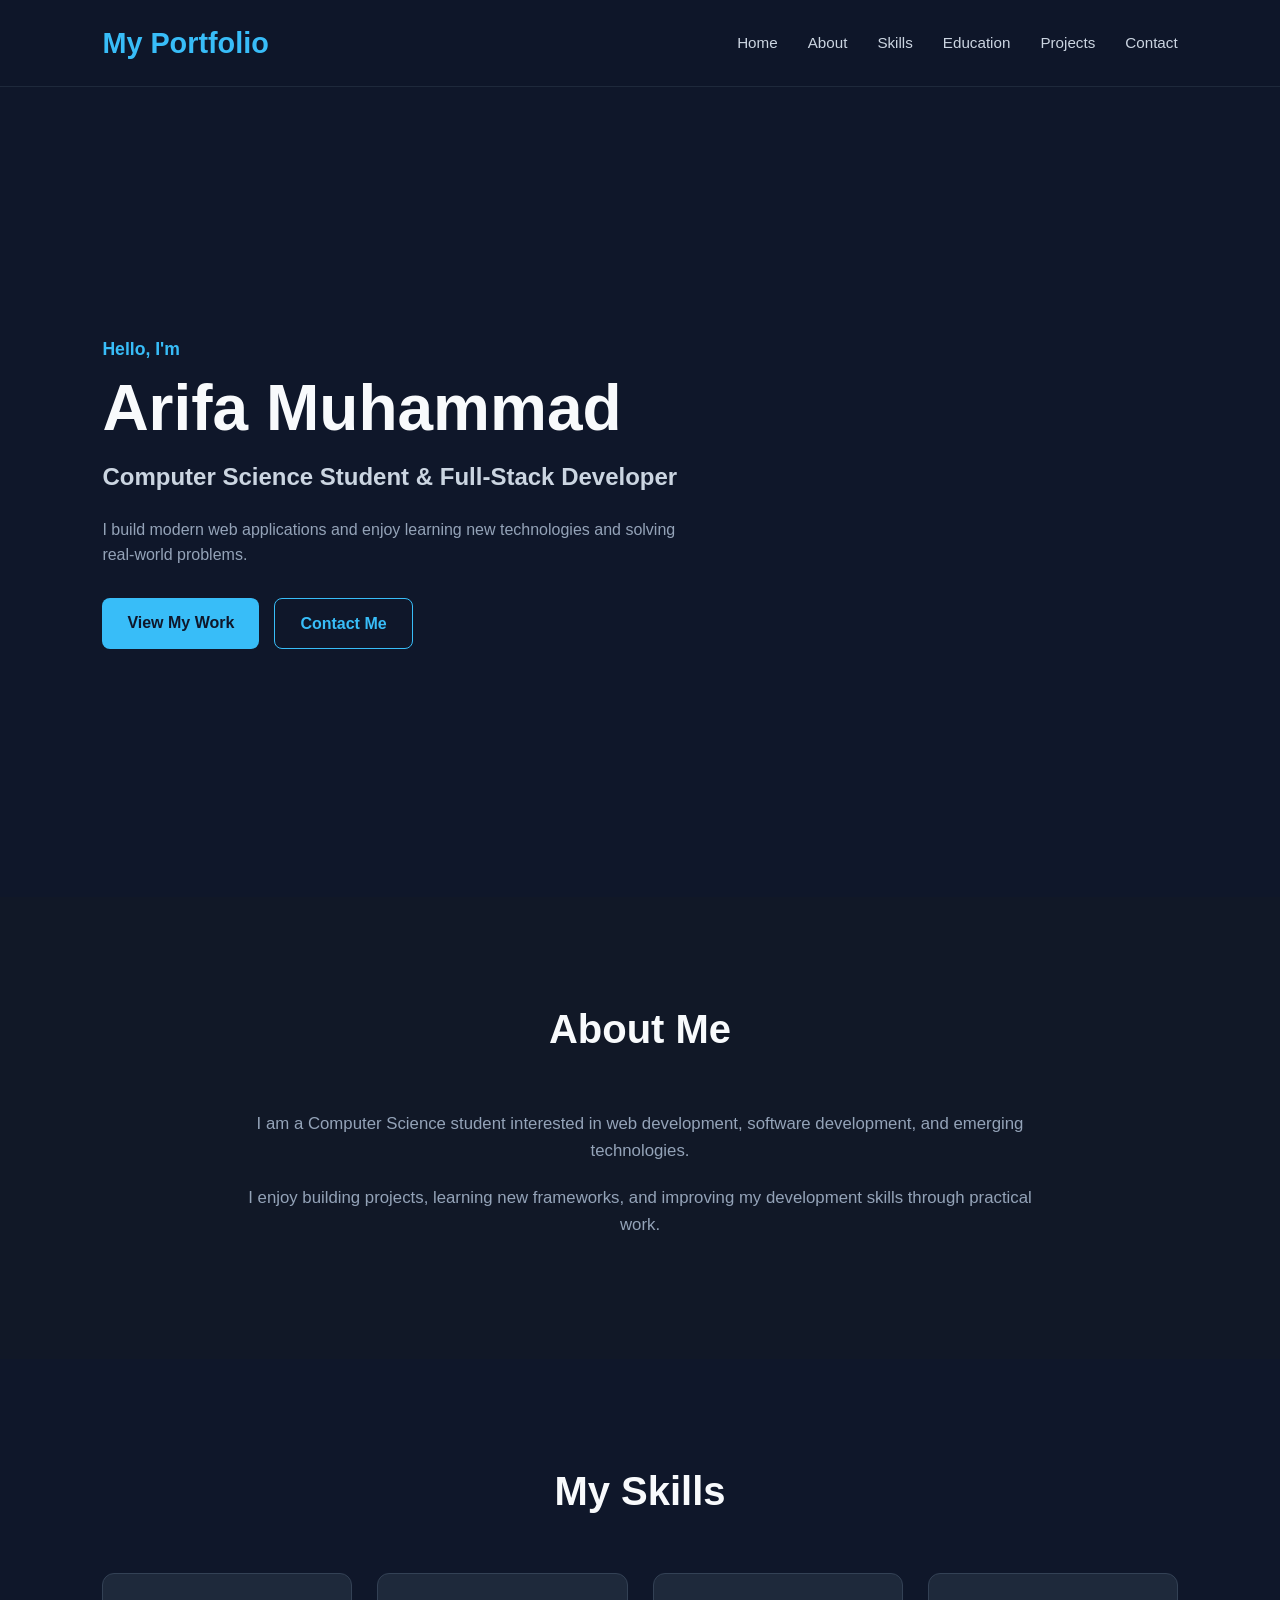
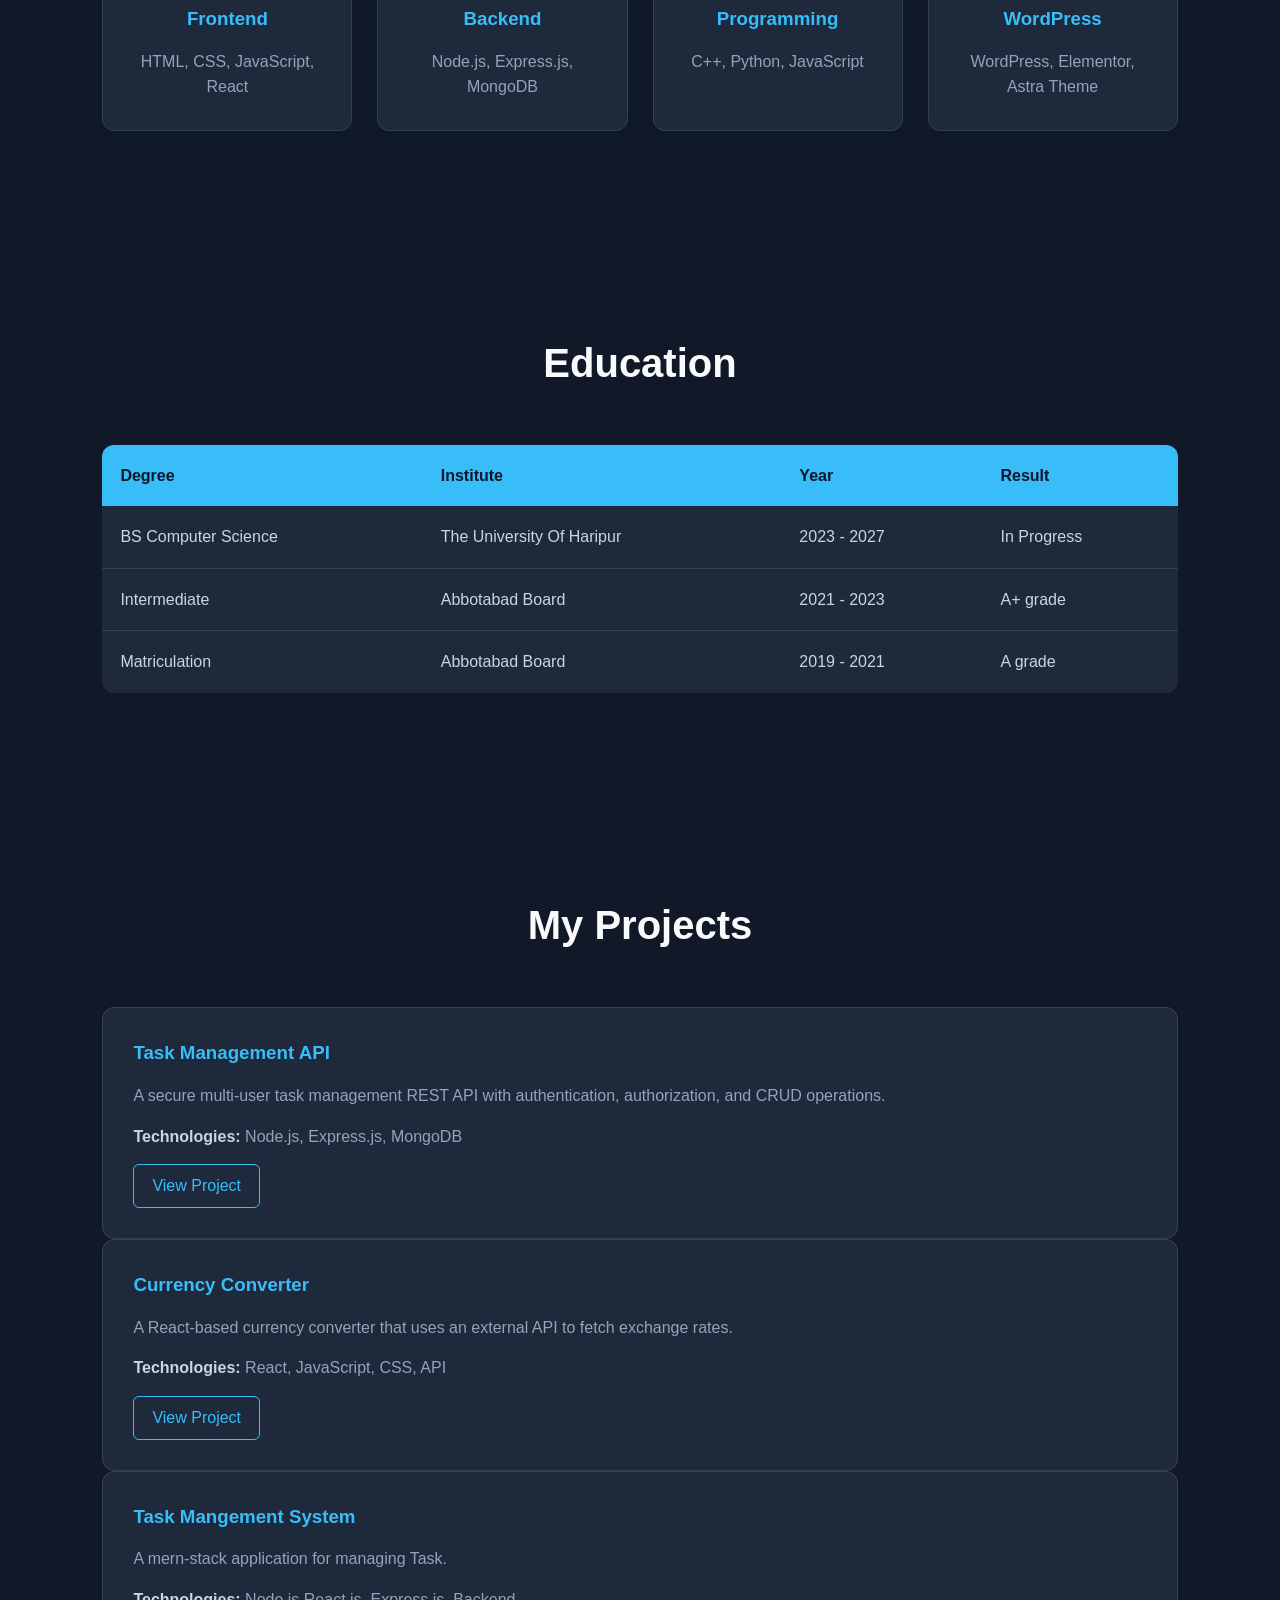
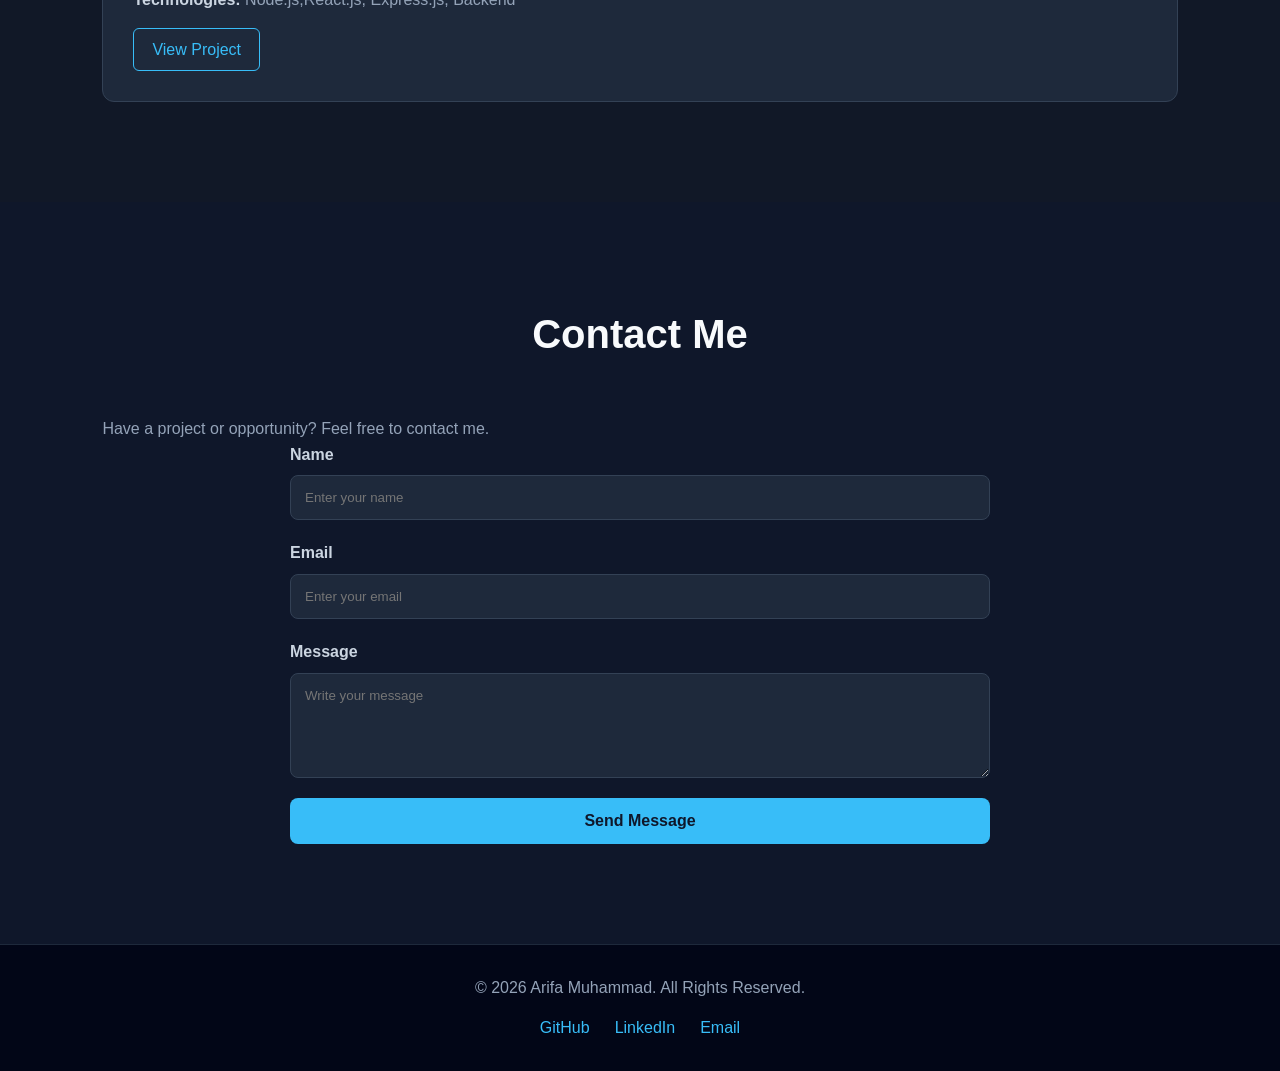
<file: index.html>
<!doctype html>
<html lang="en">
  <head>
    <meta charset="UTF-8" />
    <meta name="viewport" content="width=device-width, initial-scale=1.0" />
    <title>My portfolio</title>
  </head>
  <link rel="stylesheet" href="style.css" />
  <body>
    <header>
      <div class="logo">
        <h2>My Portfolio</h2>
      </div>
      <nav>
        <ul>
          <li><a href="#home">Home</a></li>
          <li><a href="#about">About</a></li>
          <li><a href="#skills">Skills</a></li>
          <li><a href="#education">Education</a></li>
          <li><a href="#projects">Projects</a></li>
          <li><a href="#Contact">Contact</a></li>
        </ul>
      </nav>
    </header>
    <main>
      <!-- ================= HOME ================= -->
      <section id="home" class="hero">
        <div class="home-content">
          <p>Hello, I'm</p>
          <h1>Arifa Muhammad</h1>
          <h2>Computer Science Student & Full-Stack Developer</h2>
          <p>
            I build modern web applications and enjoy learning new technologies
            and solving real-world problems.
          </p>
          <div class="home-buttons">
            <a href="#projects">View My Work</a>
            <a href="#Contact">Contact Me</a>
          </div>
        </div>
      </section>
      <!-- ================= ABOUT ================= -->
      <section id="about">
        <h2>About Me</h2>
        <p>
          I am a Computer Science student interested in web development,
          software development, and emerging technologies.
        </p>
        <p>
          I enjoy building projects, learning new frameworks, and improving my
          development skills through practical work.
        </p>
      </section>

      <!-- ================= SKILLS ================= -->
      <section id="skills">
        <h2>My Skills</h2>
        <div class="skills-container">
          <div class="skill">
            <h3>Frontend</h3>
            <p>HTML, CSS, JavaScript, React</p>
          </div>
          <div class="skill">
            <h3>Backend</h3>
            <p>Node.js, Express.js, MongoDB</p>
          </div>
          <div class="skill">
            <h3>Programming</h3>
            <p>C++, Python, JavaScript</p>
          </div>
          
          <div class="skill">
            <h3>WordPress</h3>
            <p>WordPress, Elementor, Astra Theme</p>
          </div>
        
      </section>

      <!-- ================= EDUCATION ================= -->
      <section id="education">
        <h2>Education</h2>
        <table>
          <thead>
            <tr>
              <th>Degree</th>
              <th>Institute</th>
              <th>Year</th>
              <th>Result</th>
            </tr>
          </thead>
          <tbody>
            <tr>
              <td>BS Computer Science</td>
              <td>The University Of Haripur</td>
              <td>2023 - 2027</td>
              <td>In Progress</td>
            </tr>

            <tr>
              <td>Intermediate</td>
              <td>Abbotabad Board</td>
              <td>2021 - 2023</td>
              <td>A+ grade</td>
            </tr>

            <tr>
              <td>Matriculation</td>
              <td>Abbotabad Board</td>
              <td>2019 - 2021</td>
              <td>A grade</td>
            </tr>
          </tbody>
        </table>
      </section>

      <!-- ================= PROJECTS ================= -->
      <section id="projects">
        <h2>My Projects</h2>
        <div class="project-container">
          <article class="project-card">
            <h3>Task Management API</h3>
            <p>
              A secure multi-user task management REST API with authentication,
              authorization, and CRUD operations.
            </p>
            <p><strong>Technologies:</strong> Node.js, Express.js, MongoDB</p>
            <a href="https://github.com/Arifa-Muhammad/multi-task-management-api" target="_blank"> View Project </a>
          </article>
          <article class="project-card">
            <h3>Currency Converter</h3>
            <p>
              A React-based currency converter that uses an external API to
              fetch exchange rates.
            </p>
            <p><strong>Technologies:</strong> React, JavaScript, CSS, API</p>
            <a href="https://currencyconverter-flax-pi.vercel.app/" target="_blank"> View Project </a>
          </article>
          <article class="project-card">
            <h3>Task Mangement System</h3>
            <p>A mern-stack application for managing Task.</p>
            <p>
              <strong>Technologies:</strong> Node.js,React.js, Express.js,
              Backend
            </p>
            <a href="https://github.com/Arifa-Muhammad/task_management_system" target="_blank"> View Project </a>
          </article>
        </div>
      </section>

      <!-- ================= CONTACT ================= -->
      <section id="Contact">
        <h2>Contact Me</h2>
        <p>Have a project or opportunity? Feel free to contact me.</p>

        <form>
          <div>
            <label for="name">Name</label>
            <input
              type="text"
              id="name"
              name="name"
              placeholder="Enter your name"
            />
          </div>
          <div>
            <label for="email">Email</label>
            <input
              type="email"
              id="email"
              name="email"
              placeholder="Enter your email"
            />
          </div>
          <div>
            <label for="message">Message</label>
            <textarea
              id="message"
              name="message"
              rows="5"
              placeholder="Write your message"
            ></textarea>
          </div>
          <button type="submit">Send Message</button>
        </form>
      </section>
    </main>

    <!-- ================= FOOTER ================= -->
    <footer>
      <p>&copy; 2026 Arifa Muhammad. All Rights Reserved.</p>
      <div class="social-links">
        <a href="https://github.com/Arifa-Muhammad" target="_blank">GitHub</a>
        <a
          href="https://www.linkedin.com/in/arifa-muhammad-3447053ba/"
          target="_blank"
          >LinkedIn</a
        >
        <a href="mailto:arifamuhammad943@gmail.com"> Email </a>
      </div>
    </footer>
  </body>
</html>
</file>
<file: style.css>
* {
  padding: 0;
  margin: 0;
  box-sizing: border-box;
}

body {
  font-family: Arial, Helvetica, sans-serif;
  background-color: #0f172a;
  color: #e2e8f0;
  line-height: 1.6;
}
section {
  padding: 100px 8%;
  min-height: 8vh;
}

section > h2 {
  text-align: center;
  font-size: 2.5rem;
  margin-bottom: 50px;
  color: #f8fafc;
}
a {
  text-decoration: none;
  color: inherit;
}
p {
  color: #94a3b8;
}

header {
  position: sticky;
  top: 0;
  z-index: 1000;
  display: flex;
  justify-content: space-between;
  align-items: center;
  padding: 20px 8%;
  background-color: rgba(15, 23, 42, 0.95);
  border-bottom: 1px solid #1e293b;
}
.logo h2 {
  color: #38bdf8;
  font-size: 1.8rem;
}
nav ul {
  list-style: none;
  display: flex;
  gap: 30px;
}
nav a {
  color: #cbd5e1;
  font-size: 0.95rem;
  transition: 0.3s ease;
}
nav a:hover {
  color: #38bdf8;
}
#home {
  min-height: 90vh;
  display: flex;
  justify-content: space-between;
  align-items: center;
  gap: 60px;
}
.home-content {
  flex: 1;
}
.home-content > p:first-child {
  color: #38bdf8;
  font-size: 1.1rem;
  font-weight: bold;
  margin-bottom: 10px;
}
.home-content h1 {
  font-size: 4rem;
  line-height: 1.1;
  color: #f8fafc;
  margin-bottom: 15px;
}
.home-content h2 {
  font-size: 1.5rem;
  color: #cbd5e1;
  margin-bottom: 20px;
}
.home-content > p {
  max-width: 600px;
  margin-bottom: 30px;
}
.home-buttons {
  display: flex;
  gap: 15px;
}
.home-buttons a {
  display: inline-block;
  padding: 12px 25px;
  border-radius: 8px;
  background-color: #38bdf8;
  color: #0f172a;
  font-weight: bold;
  transition: 0.3s ease;
}
.home-buttons a:hover {
  transform: translateY(-3px);
  background-color: #7dd3fc;
}
.home-buttons a:last-child {
  background-color: transparent;
  color: #38bdf8;
  border: 1px solid #38bdf8;
}
.home-buttons a:last-child:hover {
  background-color: #38bdf8;
  color: #0f172a;
}
.home-image img {
  width: 300px;
  height: 300px;
  object-fit: cover;
  border-radius: 50%;
  border: 5px solid #38bdf8;
  box-shadow: 0 0 40px rgba(56, 189, 248, 0.25);
} /* ========================================= 5. ABOUT SECTION ========================================= */
#about {
  background-color: #111827;
}
#about p {
  max-width: 800px;
  margin: 0 auto 20px;
  text-align: center;
  font-size: 1.05rem;
} /* ========================================= 6. SKILLS SECTION ========================================= */
.skills-container {
  display: grid;
  grid-template-columns: repeat(4, 1fr);
  gap: 25px;
}
.skill {
  padding: 30px;
  background-color: #1e293b;
  border: 1px solid #334155;
  border-radius: 12px;
  text-align: center;
  transition: 0.3s ease;
}
.skill:hover {
  transform: translateY(-8px);
  border-color: #38bdf8;
  box-shadow: 0 10px 30px rgba(0, 0, 0, 0.25);
}
.skill h3 {
  color: #38bdf8;
  margin-bottom: 15px;
} /* ========================================= 7. EDUCATION SECTION ========================================= */
#education {
  background-color: #111827;
} /* Table container effect */
#education table {
  width: 100%;
  border-collapse: collapse;
  background-color: #1e293b;
  border-radius: 12px;
  overflow: hidden;
} /* Table header */
#education th {
  background-color: #38bdf8;
  color: #0f172a;
  padding: 18px;
  text-align: left;
} /* Table cells */
#education td {
  padding: 18px;
  border-bottom: 1px solid #334155;
  color: #cbd5e1;
} /* Last row */
#education tr:last-child td {
  border-bottom: none;
} /* Hover */
#education tbody tr {
  transition: 0.3s ease;
}
#education tbody tr:hover {
  background-color: #263449;
} /* ========================================= 8. EXPERIENCE SECTION ========================================= */
.experience-item {
  max-width: 800px;
  margin: 0 auto;
  padding: 35px;
  background-color: #1e293b;
  border-left: 4px solid #38bdf8;
  border-radius: 10px;
}
.experience-item h3 {
  color: #f8fafc;
  margin-bottom: 10px;
}
.experience-item p {
  margin-bottom: 10px;
} /* ========================================= 9. PROJECTS SECTION ========================================= */
#projects {
  background-color: #111827;
}
.projects-container {
  display: grid;
  grid-template-columns: repeat(3, 1fr);
  gap: 25px;
} /* Project card */
.project-card {
  display: flex;
  flex-direction: column;
  padding: 30px;
  background-color: #1e293b;
  border: 1px solid #334155;
  border-radius: 12px;
  transition: 0.3s ease;
}
.project-card:hover {
  transform: translateY(-8px);
  border-color: #38bdf8;
  box-shadow: 0 10px 30px rgba(0, 0, 0, 0.25);
}
.project-card h3 {
  color: #38bdf8;
  margin-bottom: 15px;
}
.project-card p {
  margin-bottom: 15px;
}
.project-card strong {
  color: #cbd5e1;
} /* Project button */
.project-card a {
  align-self: flex-start;
  margin-top: auto;
  padding: 8px 18px;
  border: 1px solid #38bdf8;
  border-radius: 6px;
  color: #38bdf8;
  transition: 0.3s ease;
}
.project-card a:hover {
  background-color: #38bdf8;
  color: #0f172a;
} /* ========================================= 10. CONTACT SECTION ========================================= */
#contact {
  max-width: 900px;
  margin: auto;
}
#contact > p {
  text-align: center;
  margin-bottom: 40px;
} /* Form */
form {
  max-width: 700px;
  margin: auto;
  display: flex;
  flex-direction: column;
  gap: 20px;
}
form div {
  display: flex;
  flex-direction: column;
  gap: 8px;
}
label {
  color: #cbd5e1;
  font-weight: bold;
}
input,
textarea {
  width: 100%;
  padding: 14px;
  border: 1px solid #334155;
  border-radius: 8px;
  background-color: #1e293b;
  color: #f8fafc;
  font-family: inherit;
  outline: none;
}
input:focus,
textarea:focus {
  border-color: #38bdf8;
}
textarea {
  resize: vertical;
} /* Submit button */
form button {
  padding: 14px;
  border: none;
  border-radius: 8px;
  background-color: #38bdf8;
  color: #0f172a;
  font-size: 1rem;
  font-weight: bold;
  cursor: pointer;
  transition: 0.3s ease;
}
form button:hover {
  background-color: #7dd3fc;
  transform: translateY(-2px);
} /* ========================================= 11. FOOTER ========================================= */
footer {
  padding: 30px 8%;
  text-align: center;
  background-color: #020617;
  border-top: 1px solid #1e293b;
}
footer p {
  margin-bottom: 15px;
}
.social-links {
  display: flex;
  justify-content: center;
  gap: 25px;
}
.social-links a {
  color: #38bdf8;
  transition: 0.3s ease;
}
.social-links a:hover {
  color: #7dd3fc;
} 
/* =========================================
   12. RESPONSIVE DESIGN
========================================= */

/* Tablet: 601px to 900px */
@media (max-width: 900px) {

    section {
        padding: 70px 5%;
        min-height: auto;
    }

    header {
        padding: 18px 5%;
        gap: 20px;
    }

    nav ul {
        flex-wrap: wrap;
        justify-content: center;
        gap: 15px 20px;
    }

    #home {
        min-height: auto;
        flex-direction: column-reverse;
        text-align: center;
        gap: 35px;
        padding-top: 60px;
        padding-bottom: 60px;
    }

    .home-content > p {
        margin-left: auto;
        margin-right: auto;
    }

    .home-content h1 {
        font-size: 3.2rem;
    }

    .home-buttons {
        justify-content: center;
        flex-wrap: wrap;
    }

    .home-image {
        flex: 0 1 auto;
    }

    .home-image img {
        width: 260px;
        height: 260px;
    }

    .skills-container {
        grid-template-columns: repeat(2, minmax(0, 1fr));
    }

    .projects-container {
        grid-template-columns: repeat(2, minmax(0, 1fr));
    }

    .skill,
    .project-card {
        padding: 24px;
    }

    #education {
        overflow-x: auto;
    }

    #education table {
        min-width: 600px;
    }
}


/* Mobile: 600px and below */
@media (max-width: 600px) {

    header {
        flex-direction: column;
        gap: 15px;
        padding: 18px 4%;
    }

    .logo h2 {
        font-size: 1.6rem;
    }

    nav {
        width: 100%;
    }

    nav ul {
        flex-wrap: wrap;
        justify-content: center;
        gap: 10px 14px;
    }

    nav a {
        font-size: 0.85rem;
    }

    section {
        padding: 55px 5%;
        min-height: auto;
    }

    section > h2 {
        font-size: 2rem;
        margin-bottom: 30px;
    }

    #home {
        gap: 28px;
        padding-top: 45px;
        padding-bottom: 55px;
    }

    .home-content h1 {
        font-size: clamp(2.1rem, 9vw, 2.8rem);
        overflow-wrap: anywhere;
    }

    .home-content h2 {
        font-size: 1.15rem;
    }

    .home-content > p:first-child {
        font-size: 1rem;
    }

    .home-content > p {
        font-size: 0.95rem;
    }

    .home-image img {
        width: 200px;
        height: 200px;
    }

    .home-buttons {
        flex-direction: column;
        align-items: stretch;
        width: 100%;
        max-width: 280px;
        margin: auto;
    }

    .home-buttons a {
        text-align: center;
    }

    .skills-container,
    .projects-container {
        grid-template-columns: minmax(0, 1fr);
        gap: 18px;
    }

    .skill,
    .project-card {
        padding: 22px;
    }

    #education {
        overflow-x: auto;
    }

    #education table {
        min-width: 600px;
    }

    #education th,
    #education td {
        padding: 12px;
        font-size: 0.9rem;
    }

    .experience-item {
        padding: 22px;
    }

    #contact {
        width: 100%;
    }

    form {
        gap: 16px;
    }

    input,
    textarea {
        font-size: 16px;
    }

    .social-links {
        flex-wrap: wrap;
        gap: 15px 20px;
    }

    footer {
        padding: 25px 5%;
    }
}


/* Very small mobile screens: 360px and below */
@media (max-width: 360px) {

    nav ul {
        gap: 8px 10px;
    }

    nav a {
        font-size: 0.8rem;
    }

    .home-content h1 {
        font-size: 2rem;
    }

    .home-image img {
        width: 170px;
        height: 170px;
    }

    section > h2 {
        font-size: 1.75rem;
    }
}
</file>
